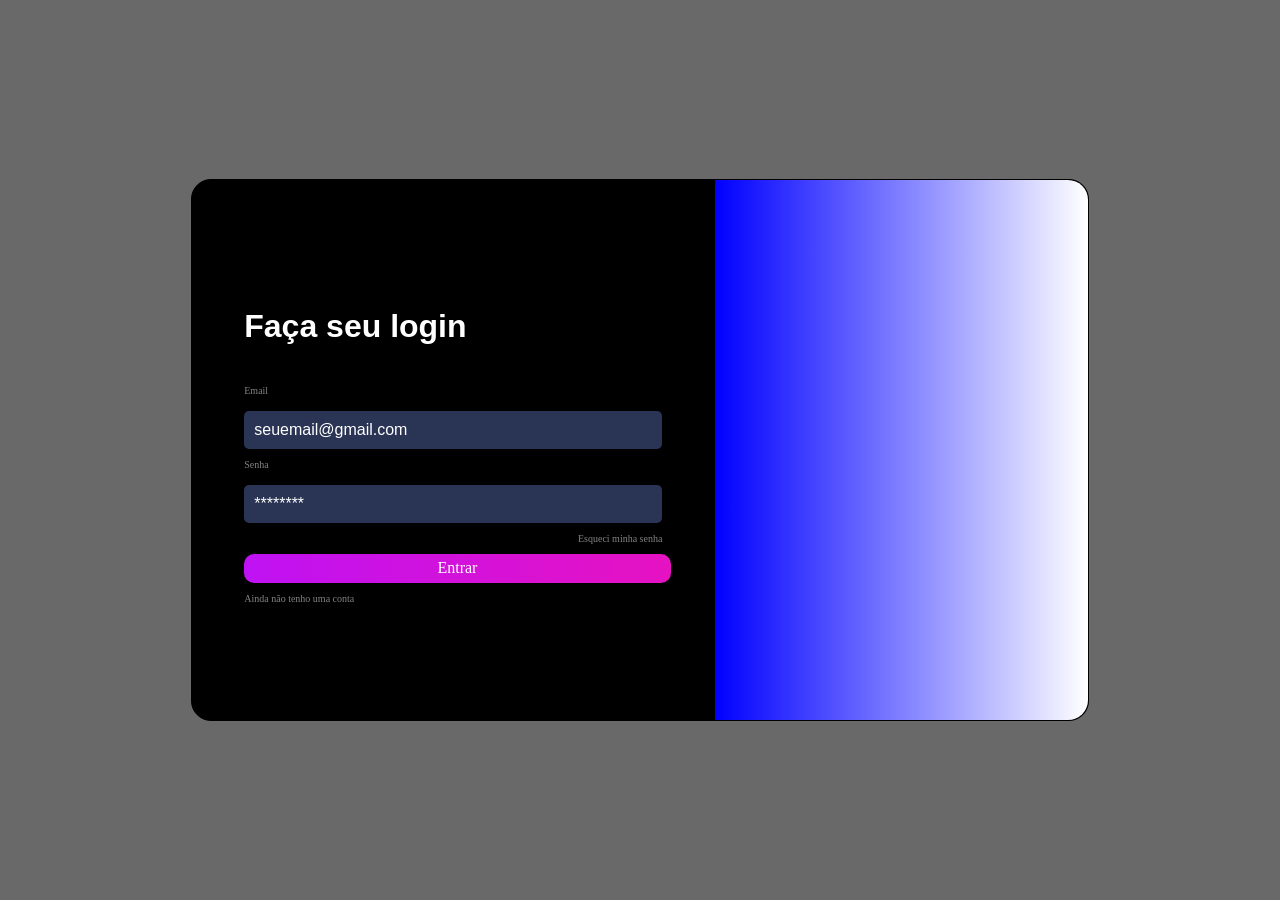
<file: AvaliacaoFront/index.html>
<!doctype html>
<html lang="pt-br">
  <head>
    <meta charset="UTF-8" />
    <meta name="viewport" content="width=device-width, initial-scale=1.0" />
    <link rel="stylesheet" href="./stryle/index.css" />
    <title>Login</title>
  </head>
  <body>
    <div class="container">
      <div class="container-formulario">
        <div class="container-titulo">
          <h1 class="titulo">Faça seu login</h1>
        </div>
        <div class="container-valor-usuario">
          <div>
            <p>Email</p>
            <input type="email" placeholder="seuemail@gmail.com" />
            <p>Senha</p>
            <input type="password" placeholder="********" />

            <div>
              <p class="senha-esquecer">Esqueci minha senha</p>
            </div>
            <div>
              <a href="./sobre.html" class="botao">Entrar</a>

              <p>Ainda não tenho uma conta</p>
            </div>
          </div>
        </div>
      </div>
      <div class="container-visual">
        <div class="visual"></div>
      </div>
    </div>
  </body>
</html>
</file>
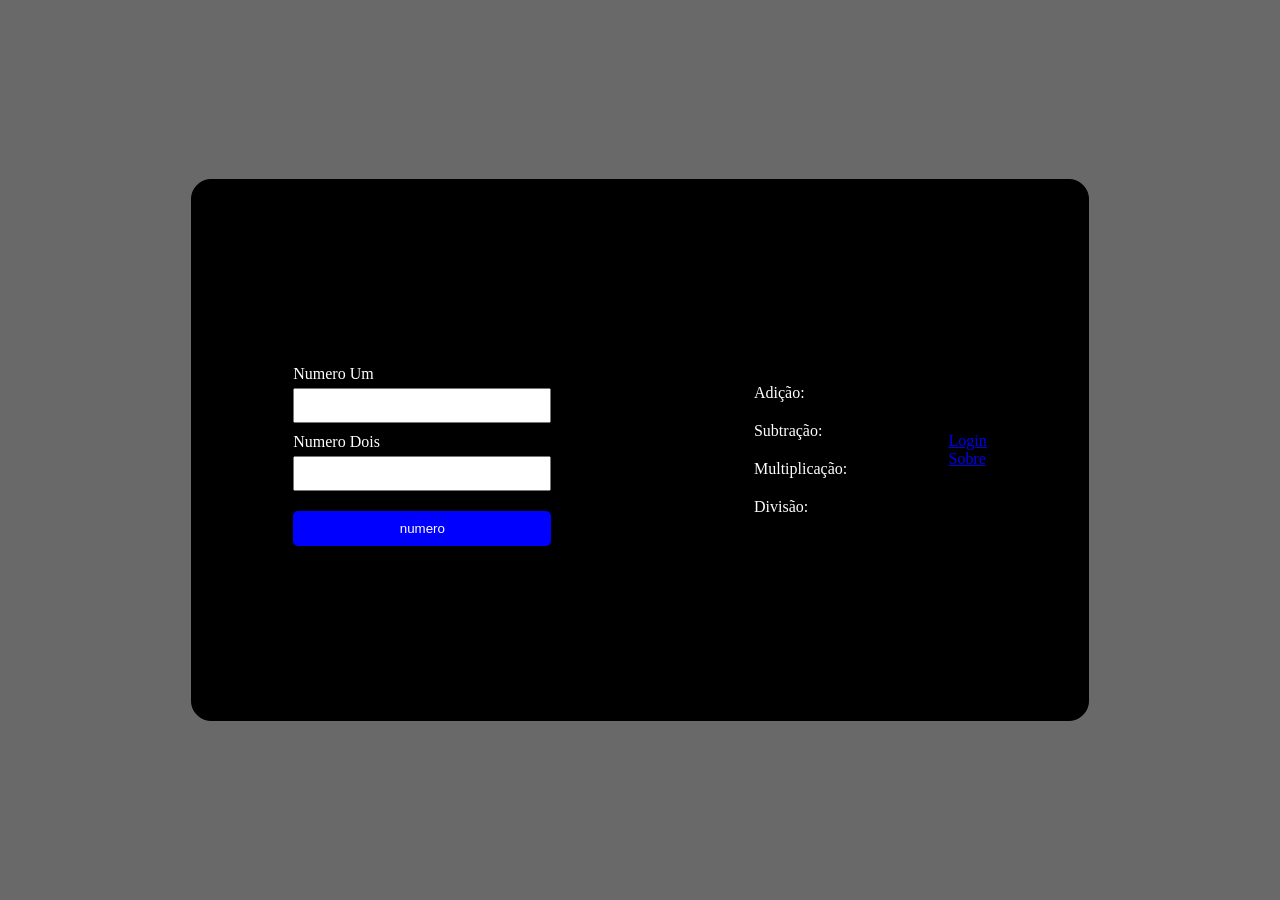
<file: AvaliacaoFront/exercicio.html>
<!doctype html>
<html lang="pt-br">
  <head>
    <meta charset="UTF-8" />
    <meta name="viewport" content="width=device-width, initial-scale=1.0" />
    <link rel="stylesheet" href="./stryle/exercicio.css" />
    <title>Exercicio</title>
  </head>
  <body>
    <div class="container">
      <div>
        <label>Numero Um</label>
        <input id="valorUm" type="number" />
        <label>Numero Dois</label>
        <input id="valorDois" type="number" />

        <button id="valor">numero</button>
      </div>
      <br />
      <div style="display: flex; flex-direction: column">
        <label>Adição:</label>
        <label id="adicao"></label>

        <label>Subtração: </label>
        <label id="subtracao"></label>

        <label>Multiplicação: </label>
        <label id="multiplicacao"></label>

        <label>Divisão: </label>
        <label id="divisao"></label>
      </div>

      <div>
        <div>
          <a href="./index.html" class="botao-login">Login</a>
        </div>
        <div>
          <a href="./sobre.html" class="botao-sobre">Sobre</a>
        </div>
      </div>
    </div>
  </body>
  <script src="./script/exercicio.js"></script>
</html>
</file>
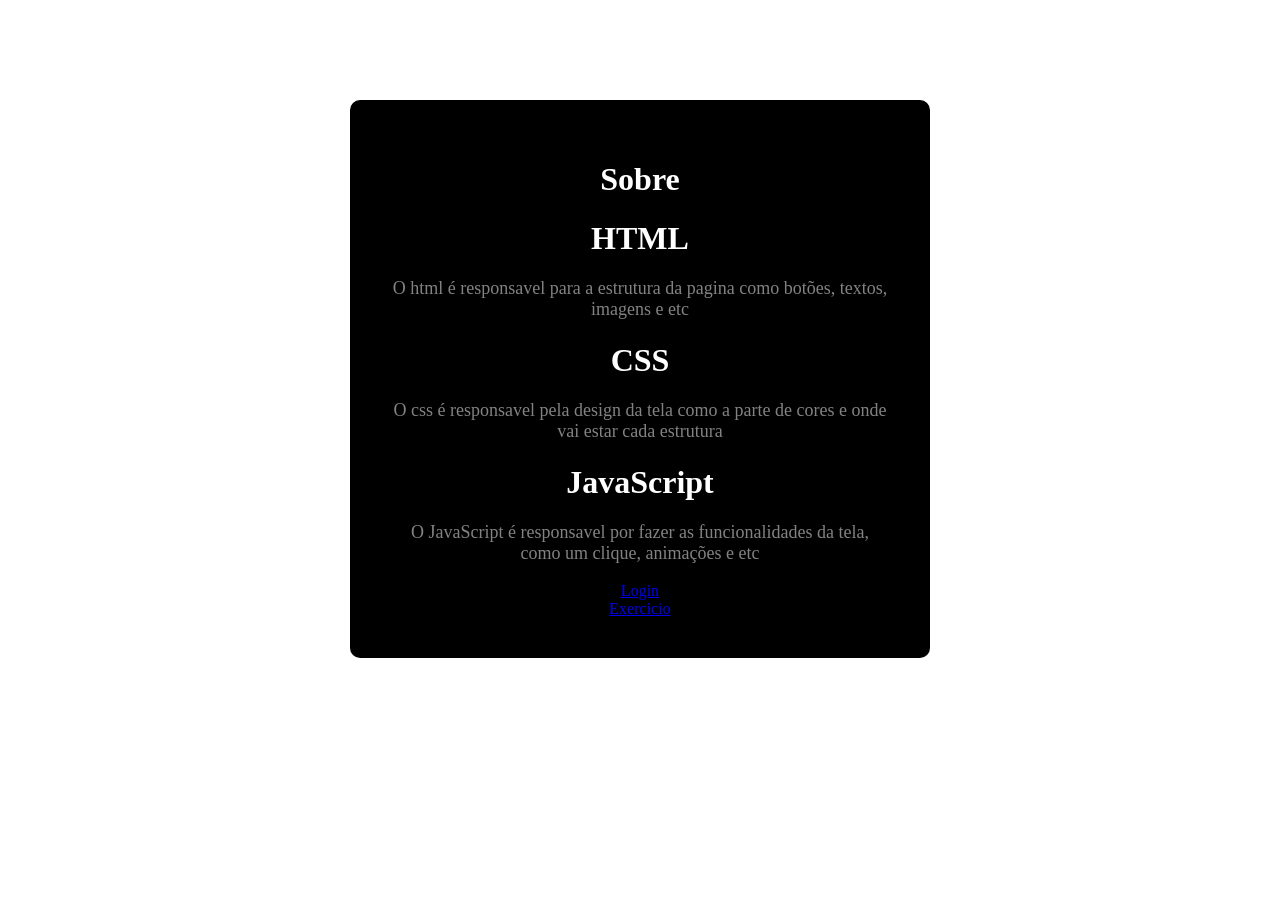
<file: AvaliacaoFront/sobre.html>
<!doctype html>
<html lang="pt-br">
  <head>
    <meta charset="UTF-8" />
    <meta name="viewport" content="width=device-width, initial-scale=1.0" />
    <link rel="stylesheet" href="./stryle/sobre.css" />
    <title>Sobre</title>
  </head>
  <body>
    <div class="container">
      <h1>Sobre</h1>

      <h1>HTML</h1>
      <p>
        O html é responsavel para a estrutura da pagina como botões, textos,
        imagens e etc
      </p>
      <h1>CSS</h1>
      <p>
        O css é responsavel pela design da tela como a parte de cores e onde vai
        estar cada estrutura
      </p>

      <h1>JavaScript</h1>
      <p>
        O JavaScript é responsavel por fazer as funcionalidades da tela, como um
        clique, animações e etc
      </p>

      <div>
        <div>
          <a href="./index.html" class="botao-login">Login</a>
        </div>
        <div>
          <a href="./exercicio.html" class="botao-exercicio">Exercicio</a>
        </div>
      </div>
    </div>
  </body>
</html>
</file>
<file: AvaliacaoFront/stryle/index.css>
body {
  display: flex;
  justify-content: center;
  align-items: center;
  background-color: dimgrey;
  width: 100%;
  height: 100vh;
  margin: 0;
}

p {
  color: #838282;
}

input::placeholder {
  color: white;
}

.container {
  display: flex;
  justify-content: space-around;
  align-items: center;

  width: 70%;
  height: 60%;

  border: 1px solid black;
  border-radius: 20px;
  background-color: black;
}

.titulo {
  color: white;
}

.container-formulario {
  width: 70%;
  height: 100%;
  display: flex;
  flex-direction: column;
  justify-content: center;
  align-items: center;
}

.container-formulario h1 {
  font-size: 32px;
  font-family: Arial, Helvetica, sans-serif;
  margin-bottom: 30px;
}

.container-formulario p {
  font-size: 10px;
  margin: 10px 0px 10px 0px;
}

.container-valor-usuario {
  width: 80%;
}

.container-formulario input {
  width: 100%;
  box-sizing: border-box;

  padding: 14px;
  font-size: 16px;

  background-color: #2a3555;
  color: white;
  width: 100%;
  padding: 10px;
  border: none;
  border-radius: 5px;

  margin-top: 5px;
}

.container-titulo {
  width: 80%;
}

.senha-esquecer {
  display: flex;
  justify-content: flex-end;
}

.botao {
  display: flex;
  padding: 12px 25px;
  width: 90%;
  height: 5px;
  background: linear-gradient(to right, #bf12f3, #e612c2);
  color: white;
  text-decoration: none;
  border-radius: 10px;
  justify-content: center;
  align-items: center;
}

.container-visual {
  display: flex;
  justify-content: center;
  align-items: center;

  width: 50%;
  height: 100%;
}

.visual {
  width: 100%;
  height: 100%;
  border-radius: 0px 20px 20px 0px;
  background: linear-gradient(to right, blue, white);
}
</file>
<file: AvaliacaoFront/stryle/exercicio.css>
body {
  display: flex;
  justify-content: center;
  align-items: center;
  background-color: dimgrey;
  width: 100%;
  height: 100vh;
  margin: 0;
}
.container {
  display: flex;
  justify-content: space-evenly;
  align-items: center;

  width: 70%;
  height: 60%;

  border: 1px solid black;
  border-radius: 20px;
  background-color: black;
}

label {
  display: block;
  margin-top: 10px;
  color: white;
}

input {
  width: 100%;
  box-sizing: border-box;
  padding: 8px;
  margin-top: 5px;
}

button {
  width: 100%;
  margin-top: 20px;
  padding: 10px;
  background-color: blue;
  color: white;
  border: none;
  text-decoration: none;
  border-radius: 5px;
}
</file>
<file: AvaliacaoFront/stryle/sobre.css>
.container {
  width: 500px;
  margin: 100px auto;
  padding: 40px;

  background-color: black;
  color: white;

  text-align: center;
  border-radius: 10px;
}

p {
  color: #838282;
  font-size: 18px;
}
</file>
